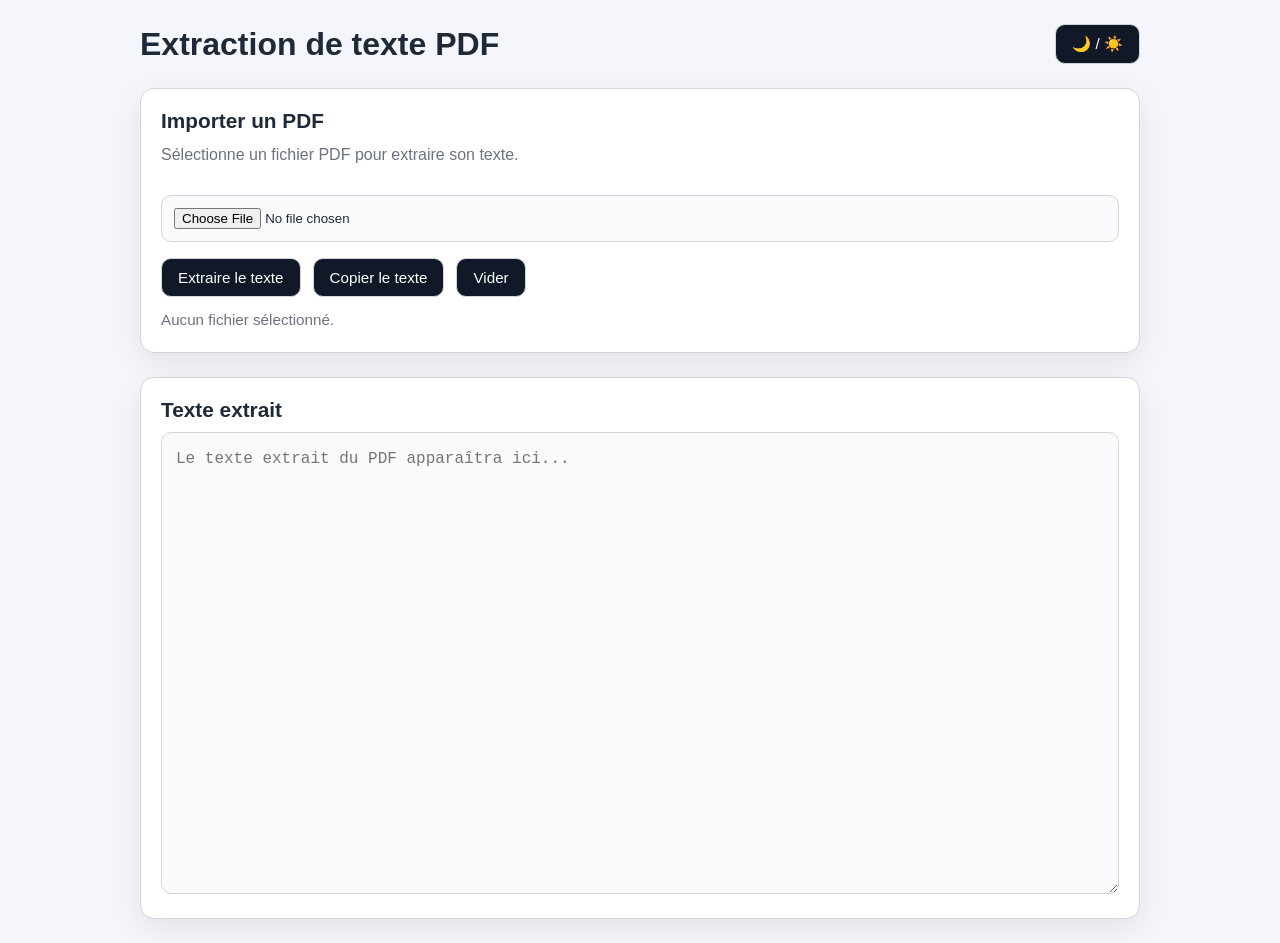
<file: extract/index.html>
<!DOCTYPE html>
<html lang="fr">
<head>
  <meta charset="UTF-8" />
  <meta name="viewport" content="width=device-width, initial-scale=1.0" />
  <title>Extraction PDF</title>
  <link rel="stylesheet" href="./extract.css" />
</head>
<body>
  <div class="page">
    <header class="topbar">
      <h1>Extraction de texte PDF</h1>
      <button id="theme-toggle" type="button" aria-label="Changer le thème">
        🌙 / ☀️
      </button>
    </header>

    <main class="container">
      <section class="card">
        <h2>Importer un PDF</h2>
        <p>Sélectionne un fichier PDF pour extraire son texte.</p>

        <input id="pdf-input" type="file" accept="application/pdf" />

        <div class="actions">
          <button id="extract-btn" type="button">Extraire le texte</button>
          <button id="copy-btn" type="button">Copier le texte</button>
          <button id="clear-btn" type="button">Vider</button>
        </div>

        <p id="status" class="status">Aucun fichier sélectionné.</p>
      </section>

      <section class="card">
        <h2>Texte extrait</h2>
        <textarea
          id="output-text"
          placeholder="Le texte extrait du PDF apparaîtra ici..."
          rows="18"
        ></textarea>
      </section>
    </main>
  </div>

  <script src="./vendor/pdf.min.js"></script>
  <script src="./extract.js"></script>
</body>
</html>
</file>
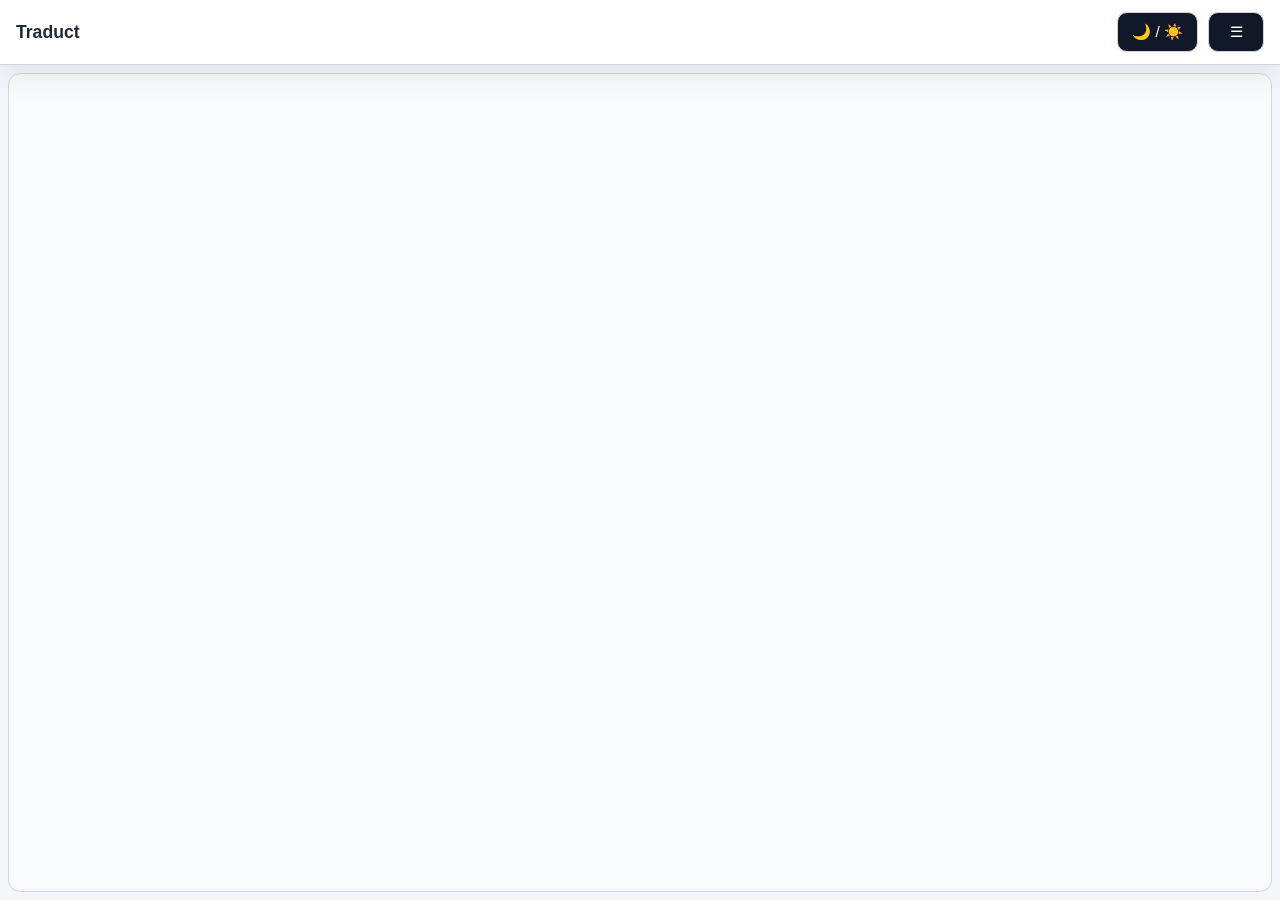
<file: traduct/index.html>
<!DOCTYPE html>
<html lang="fr">
<head>
  <meta charset="UTF-8" />
  <meta name="viewport" content="width=device-width, initial-scale=1.0" />
  <title>Traduction de texte</title>
  <link rel="stylesheet" href="./traduct.css" />
</head>
<body>
  <div class="page">
    <header class="topbar">
      <div class="topbar-left">
        <h1>Traduct</h1>
      </div>

      <div class="topbar-right">
        <button id="theme-toggle" type="button" aria-label="Changer le thème">
          🌙 / ☀️
        </button>

        <div class="menu-wrapper">
          <button
            id="menu-toggle"
            class="menu-toggle"
            type="button"
            aria-label="Ouvrir le menu"
            aria-expanded="false"
          >
            ☰
          </button>

          <div id="menu-dropdown" class="menu-dropdown hidden">
            <button id="paste-btn" type="button">Coller</button>
            <button id="copy-btn" type="button">Copier</button>
            <button id="clear-btn" type="button">Vider</button>
          </div>
        </div>
      </div>
    </header>

    <main class="editor-area">
      <div id="input-text" translate="yes" contenteditable="true" spellcheck="false"></div> 
    </main>
  </div>

  <script src="./traduct.js"></script>
</body>
</html>
</file>
<file: extract/extract.css>
:root {
  --bg: #f4f6fb;
  --surface: #ffffff;
  --surface-2: #f8fafc;
  --text: #1f2937;
  --text-muted: #6b7280;
  --border: #d1d5db;
  --button: #111827;
  --button-text: #ffffff;
  --button-hover: #1f2937;
  --shadow: 0 10px 30px rgba(0, 0, 0, 0.08);
}

:root[data-theme="dark"] {
  --bg: #0f172a;
  --surface: #111827;
  --surface-2: #1f2937;
  --text: #f9fafb;
  --text-muted: #cbd5e1;
  --border: #374151;
  --button: #e5e7eb;
  --button-text: #111827;
  --button-hover: #ffffff;
  --shadow: 0 10px 30px rgba(0, 0, 0, 0.35);
}

* {
  box-sizing: border-box;
}

html,
body {
  margin: 0;
  padding: 0;
  font-family: Arial, sans-serif;
  background: var(--bg);
  color: var(--text);
}

body {
  min-height: 100vh;
}

.page {
  width: 100%;
  min-height: 100vh;
  padding: 24px;
}

.topbar {
  max-width: 1000px;
  margin: 0 auto 24px auto;
  display: flex;
  align-items: center;
  justify-content: space-between;
  gap: 16px;
}

.topbar h1 {
  margin: 0;
  font-size: 2rem;
}

.container {
  max-width: 1000px;
  margin: 0 auto;
  display: grid;
  gap: 24px;
}

.card {
  background: var(--surface);
  border: 1px solid var(--border);
  border-radius: 14px;
  padding: 20px;
  box-shadow: var(--shadow);
}

.card h2 {
  margin-top: 0;
  margin-bottom: 10px;
  font-size: 1.3rem;
}

.card p {
  margin-top: 0;
  color: var(--text-muted);
  line-height: 1.5;
}

input[type="file"] {
  width: 100%;
  margin: 12px 0 16px 0;
  padding: 12px;
  border: 1px solid var(--border);
  border-radius: 10px;
  background: var(--surface-2);
  color: var(--text);
}

textarea {
  width: 100%;
  min-height: 360px;
  resize: vertical;
  border: 1px solid var(--border);
  border-radius: 10px;
  padding: 14px;
  font-size: 1rem;
  line-height: 1.5;
  background: var(--surface-2);
  color: var(--text);
  outline: none;
}

textarea:focus,
input[type="file"]:focus {
  border-color: var(--text-muted);
}

.actions {
  display: flex;
  flex-wrap: wrap;
  gap: 12px;
  margin-bottom: 12px;
}

button {
  border: 1px solid var(--border);
  background: var(--button);
  color: var(--button-text);
  padding: 10px 16px;
  border-radius: 10px;
  font-size: 0.95rem;
  cursor: pointer;
  transition: 0.2s ease;
}

button:hover {
  background: var(--button-hover);
}

#theme-toggle {
  min-width: 70px;
}

.status {
  margin: 0;
  font-size: 0.95rem;
  color: var(--text-muted);
}

@media (max-width: 700px) {
  .page {
    padding: 16px;
  }

  .topbar {
    flex-direction: column;
    align-items: flex-start;
  }

  .topbar h1 {
    font-size: 1.6rem;
  }

  .actions {
    flex-direction: column;
  }

  button {
    width: 100%;
  }
}
</file>
<file: traduct/traduct.css>
:root {
  --bg: #f4f6fb;
  --surface: #ffffff;
  --surface-2: #f8fafc;
  --text: #1f2937;
  --text-muted: #6b7280;
  --border: #d1d5db;
  --button: #111827;
  --button-text: #ffffff;
  --button-hover: #1f2937;
  --shadow: 0 10px 30px rgba(0, 0, 0, 0.08);
}
:root[data-theme="dark"] {
  --bg: #0f172a;
  --surface: #111827;
  --surface-2: #1e293b;
  --text: #f9fafb;
  --text-muted: #cbd5e1;
  --border: #334155;
  --button: #e5e7eb;
  --button-text: #111827;
  --button-hover: #ffffff;
  --shadow: 0 10px 30px rgba(0, 0, 0, 0.35);
}
* {
  box-sizing: border-box;
}
html,
body {
  margin: 0;
  padding: 0;
  height: 100%;
  font-family: Arial, sans-serif;
  background: var(--bg);
  color: var(--text);
}
body {
  min-height: 100vh;
}
.page {
  height: 100vh;
  display: flex;
  flex-direction: column;
  background: var(--bg);
}
.topbar {
  display: flex;
  align-items: center;
  justify-content: space-between;
  gap: 12px;
  padding: 12px 16px;
  border-bottom: 1px solid var(--border);
  background: var(--surface);
  box-shadow: var(--shadow);
  position: relative;
  z-index: 10;
}
.topbar-left h1 {
  margin: 0;
  font-size: 1.1rem;
}
.topbar-right {
  display: flex;
  align-items: center;
  gap: 10px;
  position: relative;
}
.editor-area {
  flex: 1;
  min-height: 0;
  padding: 8px;
}
#input-text {
  width: 100%;
  height: 100%;
  border: 1px solid var(--border);
  border-radius: 12px;
  padding: 16px;
  font-size: 0.85rem;   /* ← réduit ici (était 1rem) */
  line-height: 1.6;
  background: var(--surface-2);
  color: var(--text);
  outline: none;
  overflow: auto;
  white-space: pre-wrap;
  word-break: break-word;
}
button {
  border: 1px solid var(--border);
  background: var(--button);
  color: var(--button-text);
  padding: 10px 14px;
  border-radius: 10px;
  font-size: 0.95rem;
  cursor: pointer;
  transition: 0.2s ease;
}
button:hover {
  background: var(--button-hover);
}
#theme-toggle,
.menu-toggle {
  min-width: 56px;
}
.menu-wrapper {
  position: relative;
}
.menu-dropdown {
  position: absolute;
  top: calc(100% + 8px);
  right: 0;
  min-width: 160px;
  display: flex;
  flex-direction: column;
  gap: 8px;
  padding: 10px;
  border: 1px solid var(--border);
  border-radius: 12px;
  background: var(--surface);
  box-shadow: var(--shadow);
}
.menu-dropdown button {
  width: 100%;
  text-align: left;
}
.hidden {
  display: none;
}
@media (max-width: 700px) {
  .topbar {
    padding: 10px 12px;
  }
  .topbar-left h1 {
    font-size: 1rem;
  }
  .editor-area {
    padding: 6px;
  }
  #input-text {
    border-radius: 10px;
    padding: 14px;
    font-size: 0.8rem;   /* ← réduit aussi sur mobile (était 0.98rem) */
  }
  #theme-toggle,
  .menu-toggle {
    min-width: 48px;
    padding: 8px 10px;
  }
}
</file>
